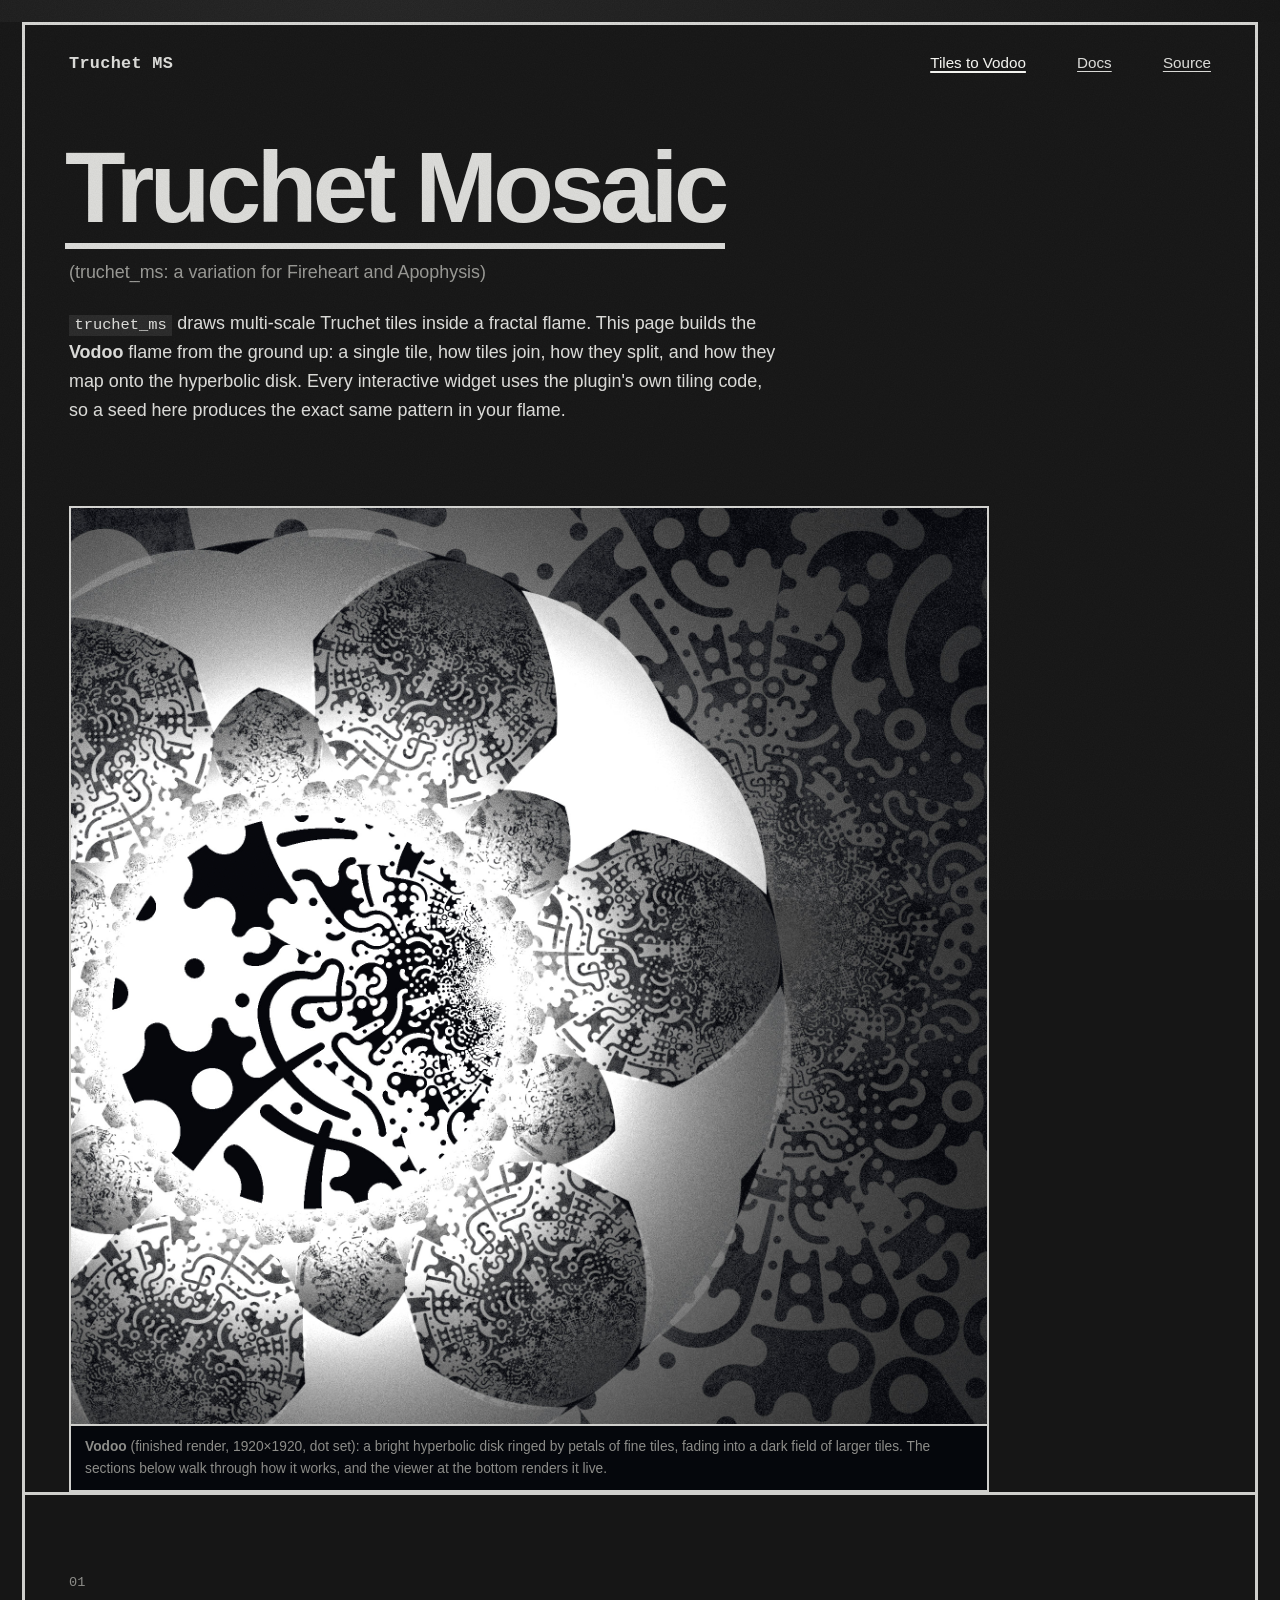
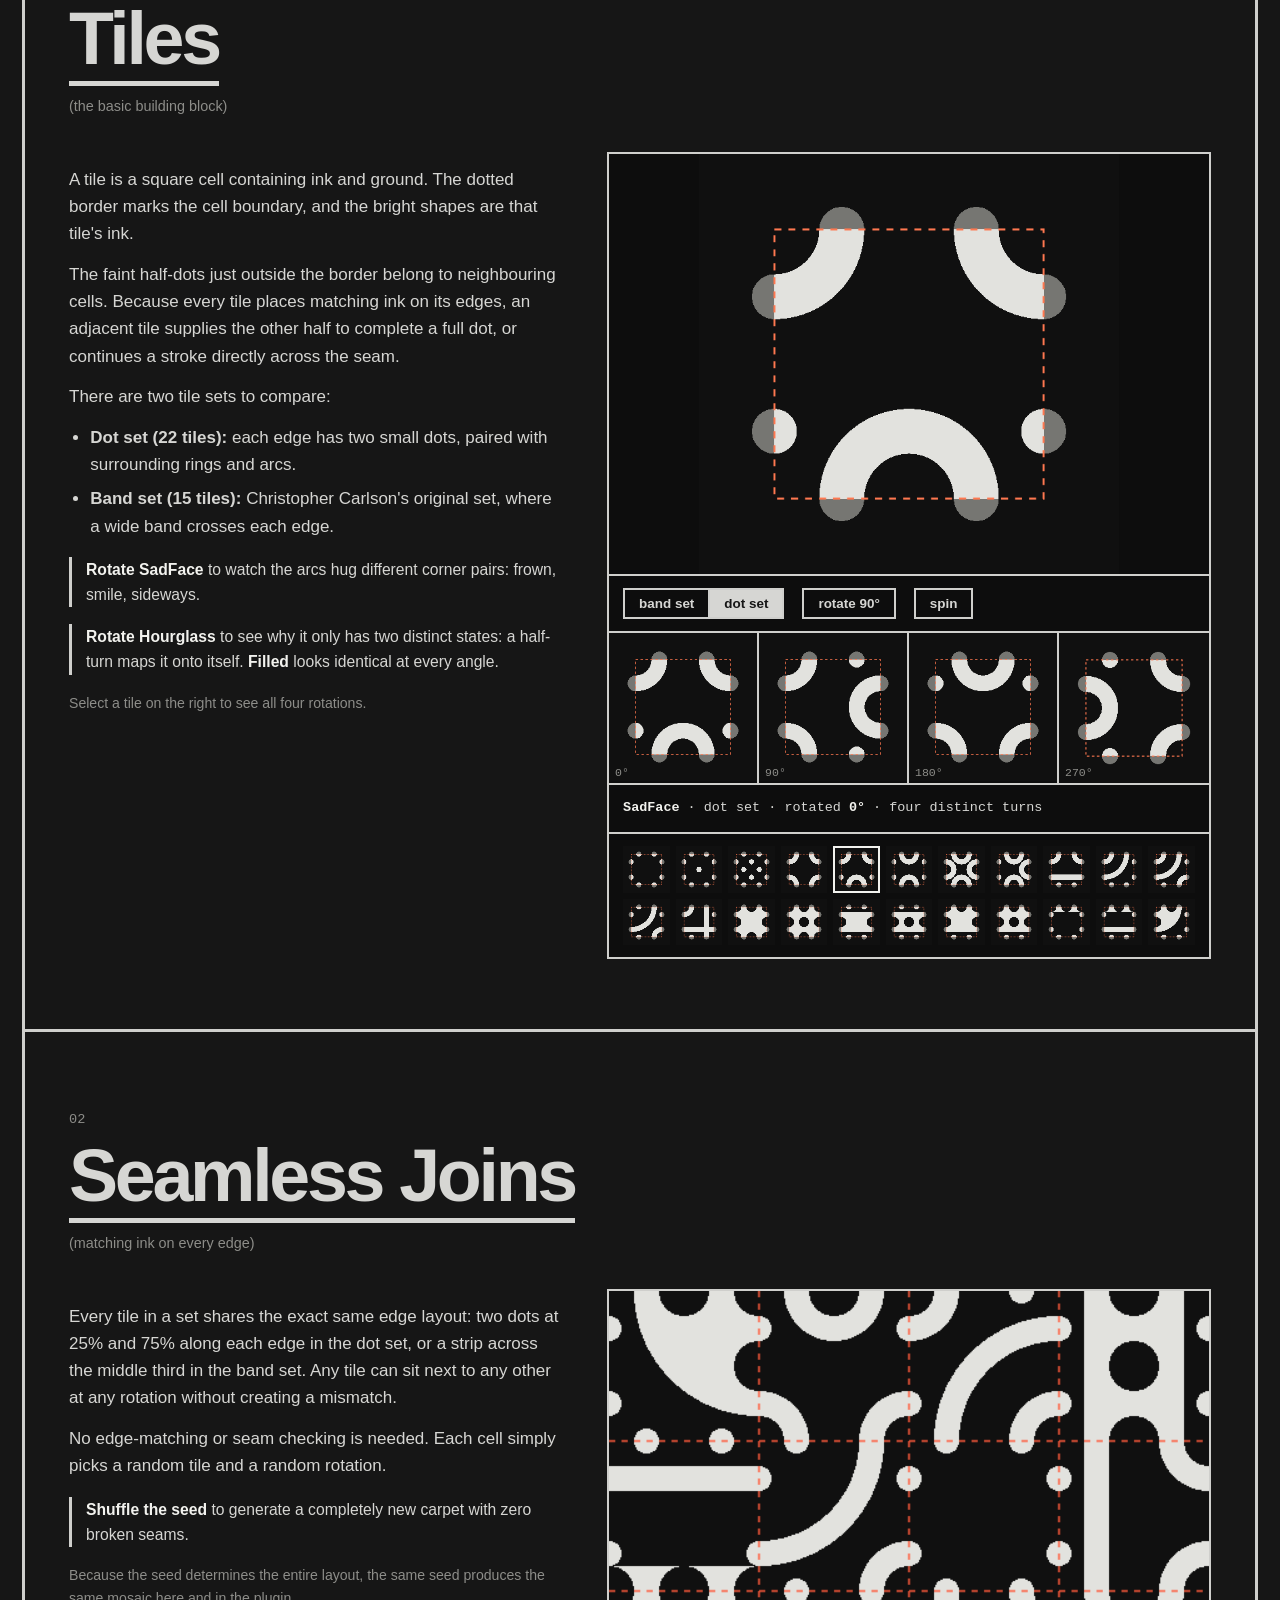
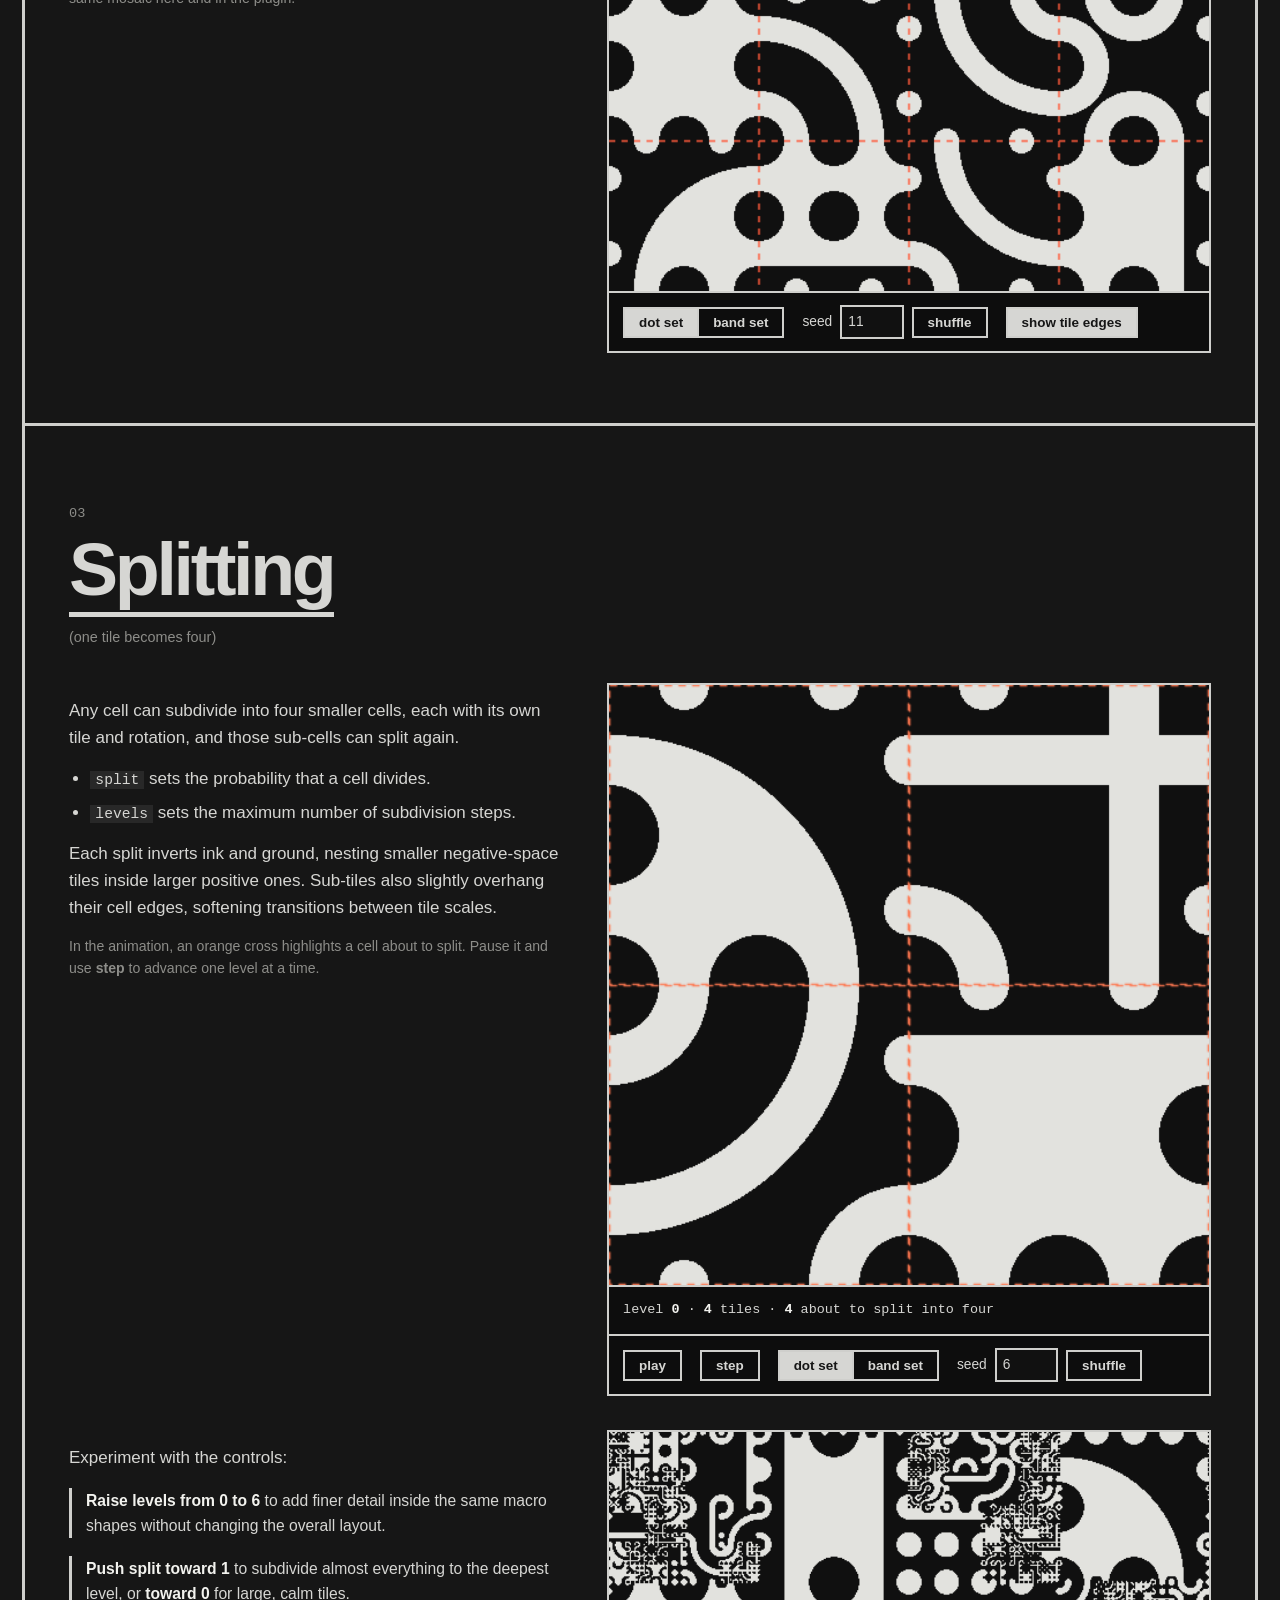
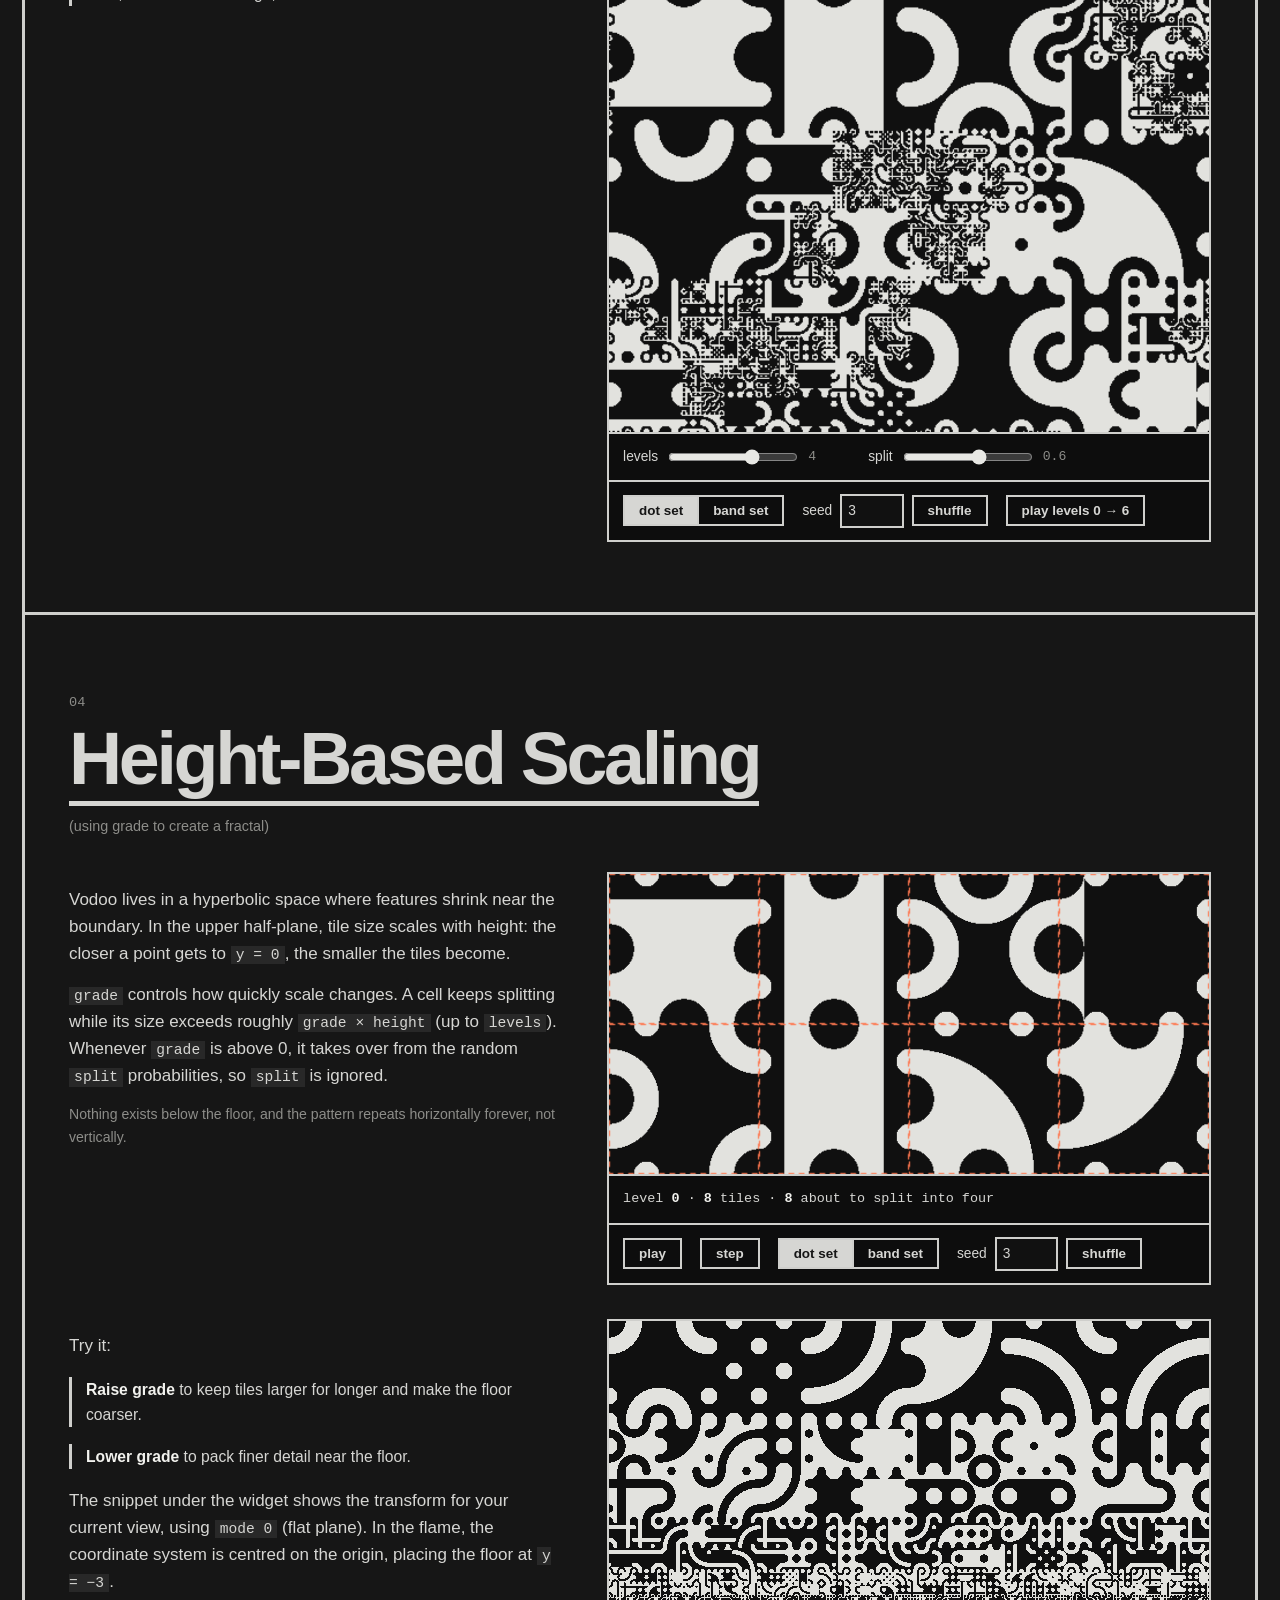
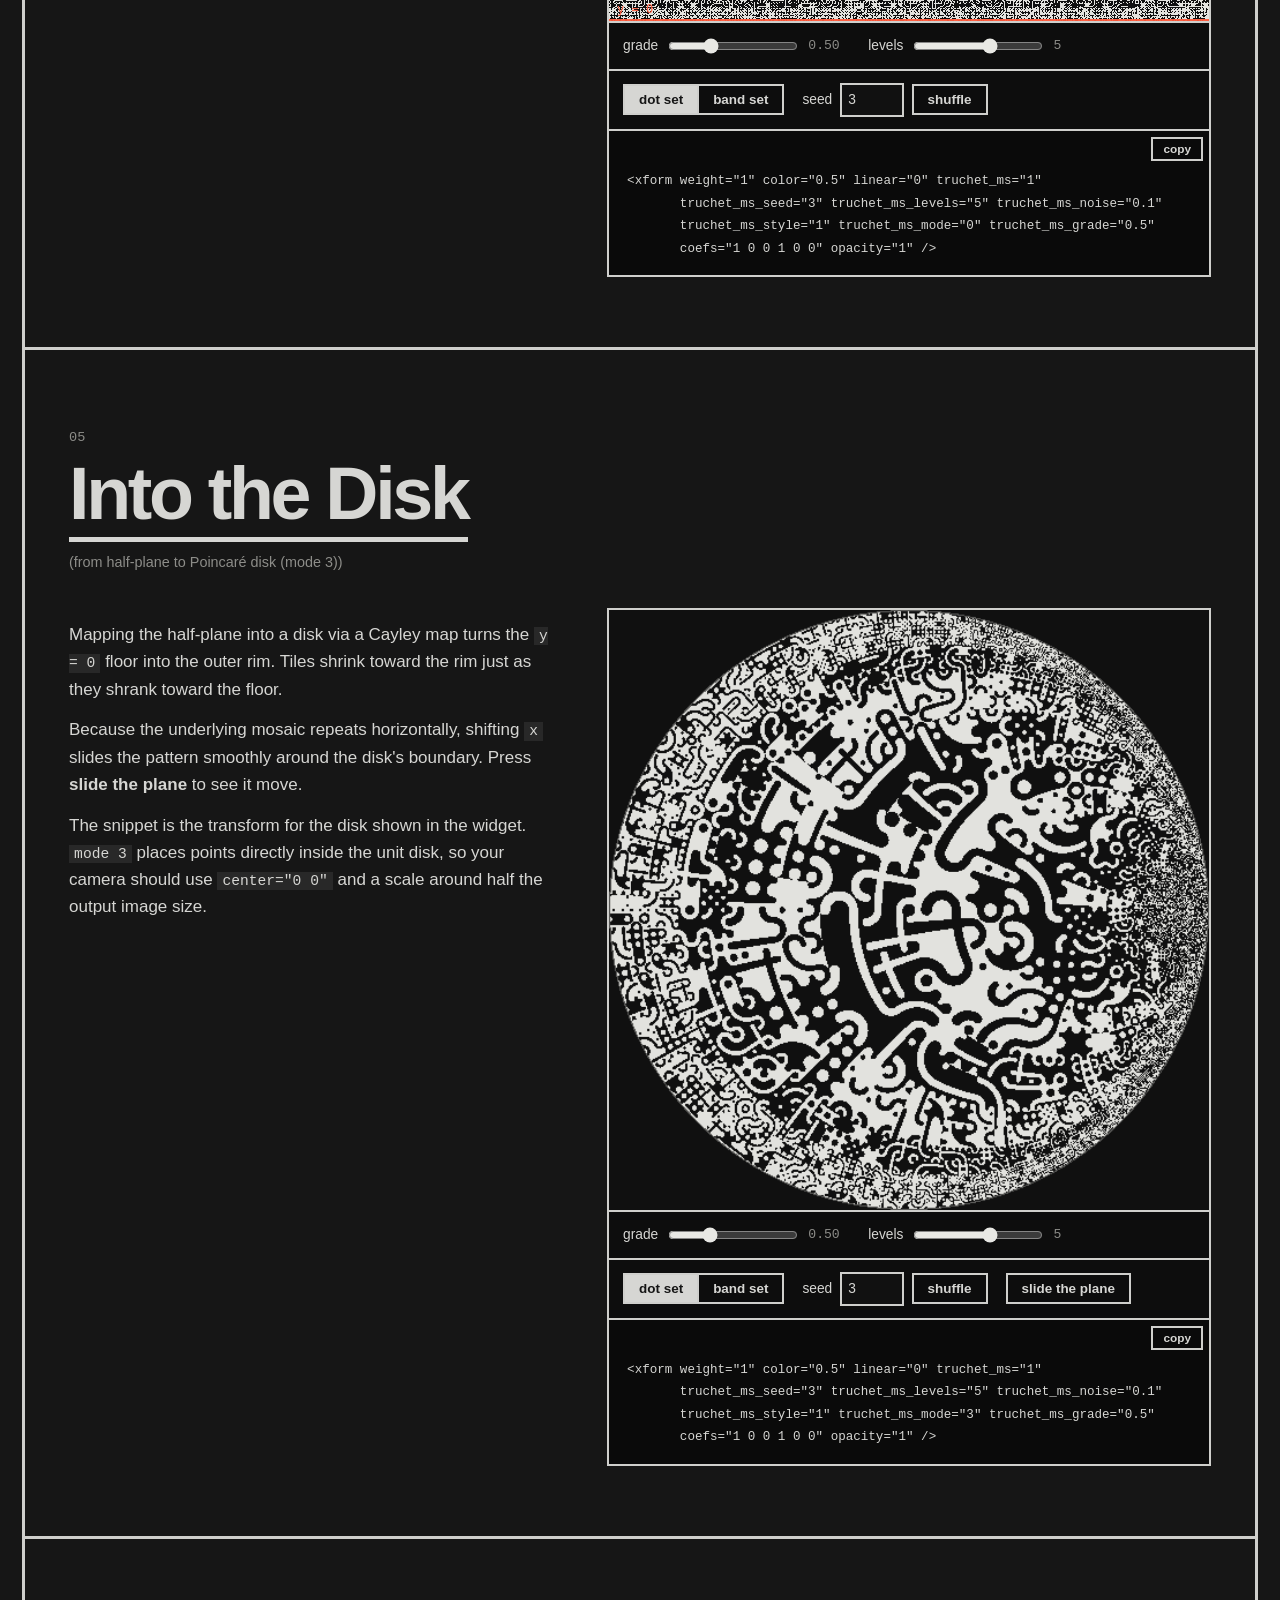
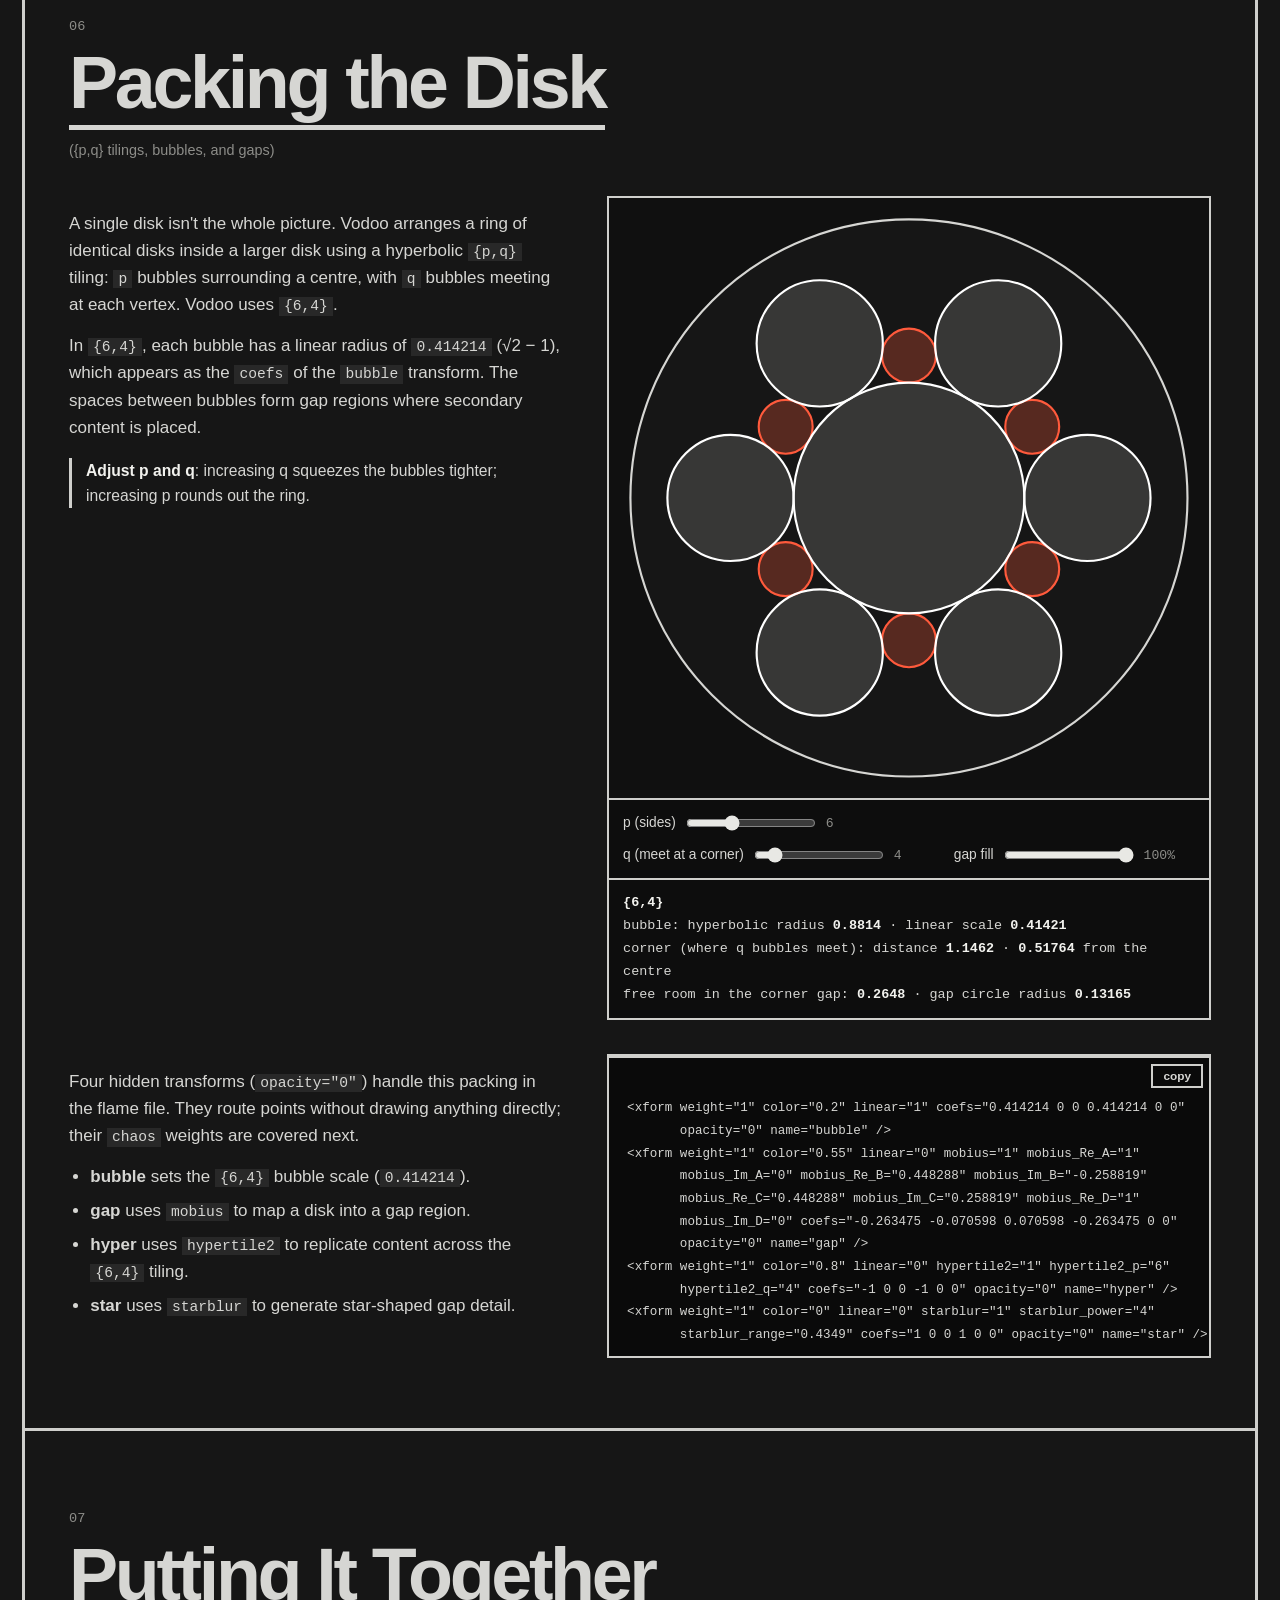
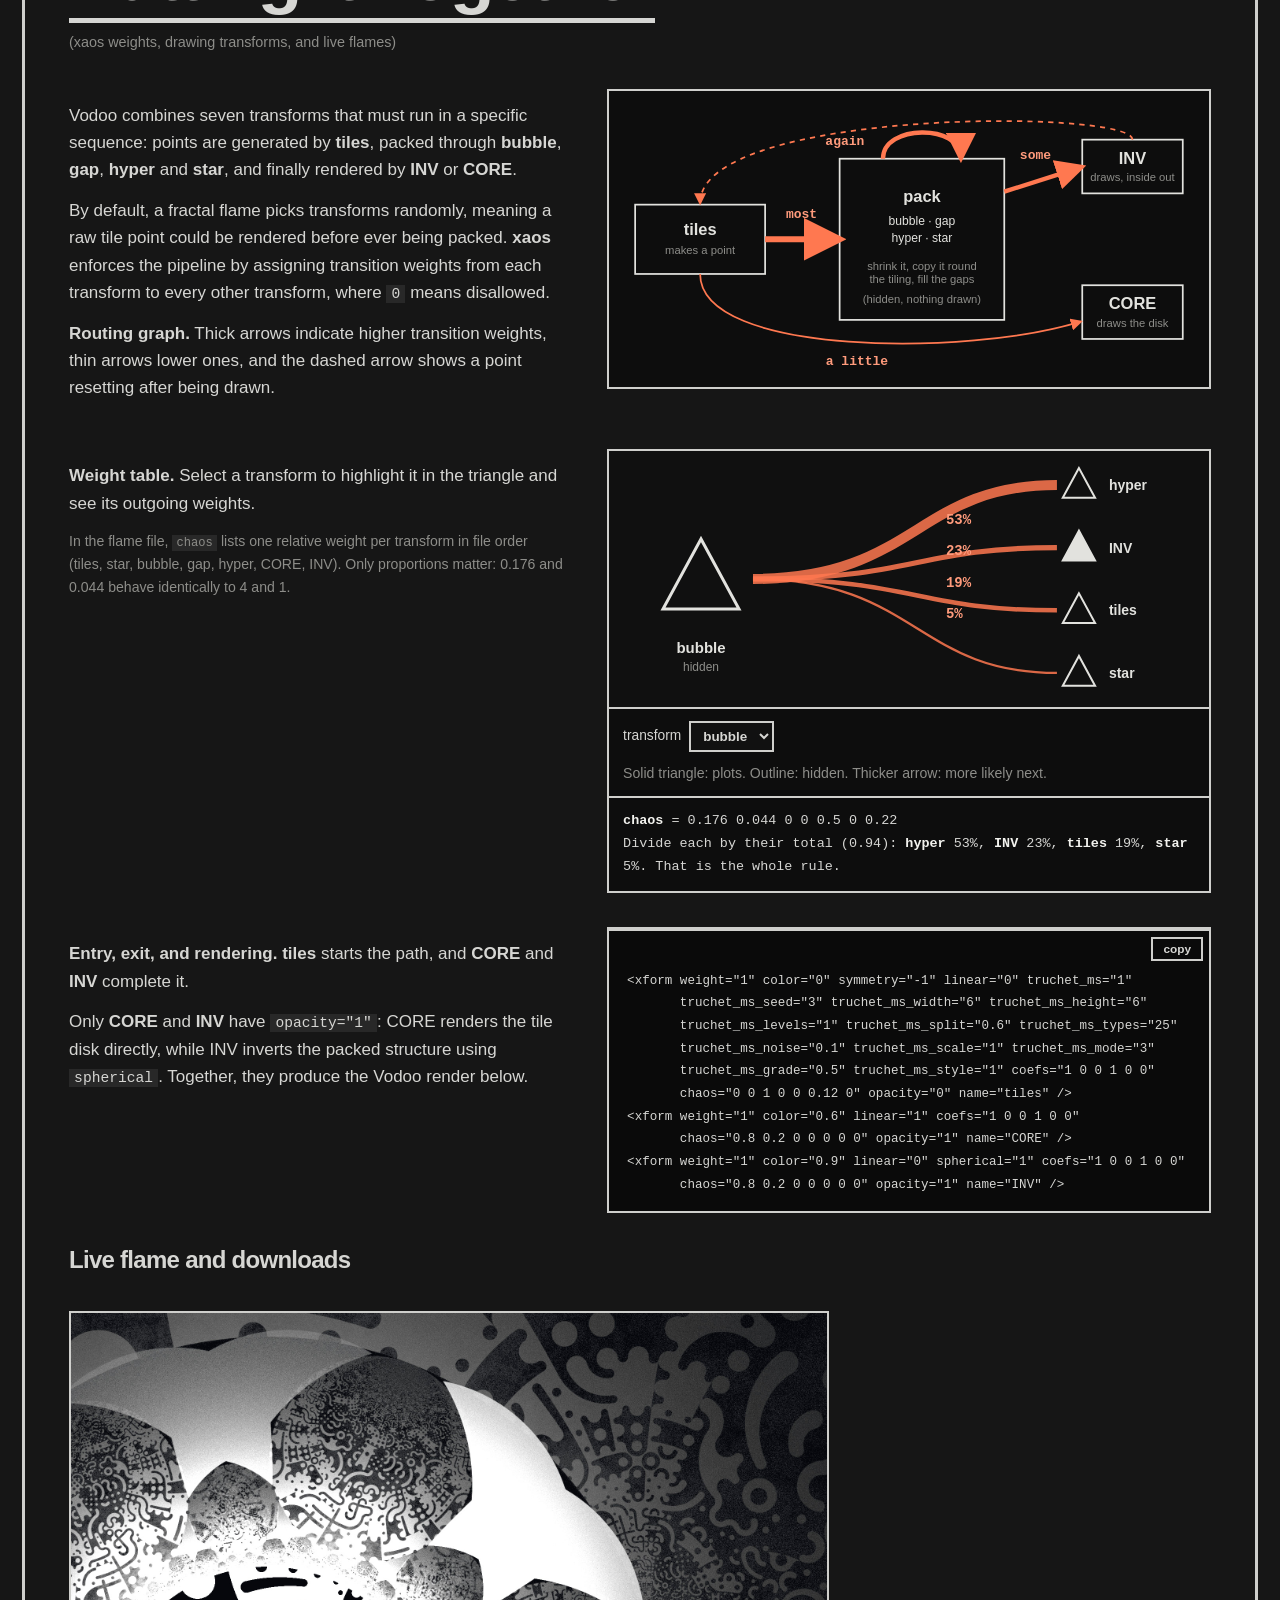
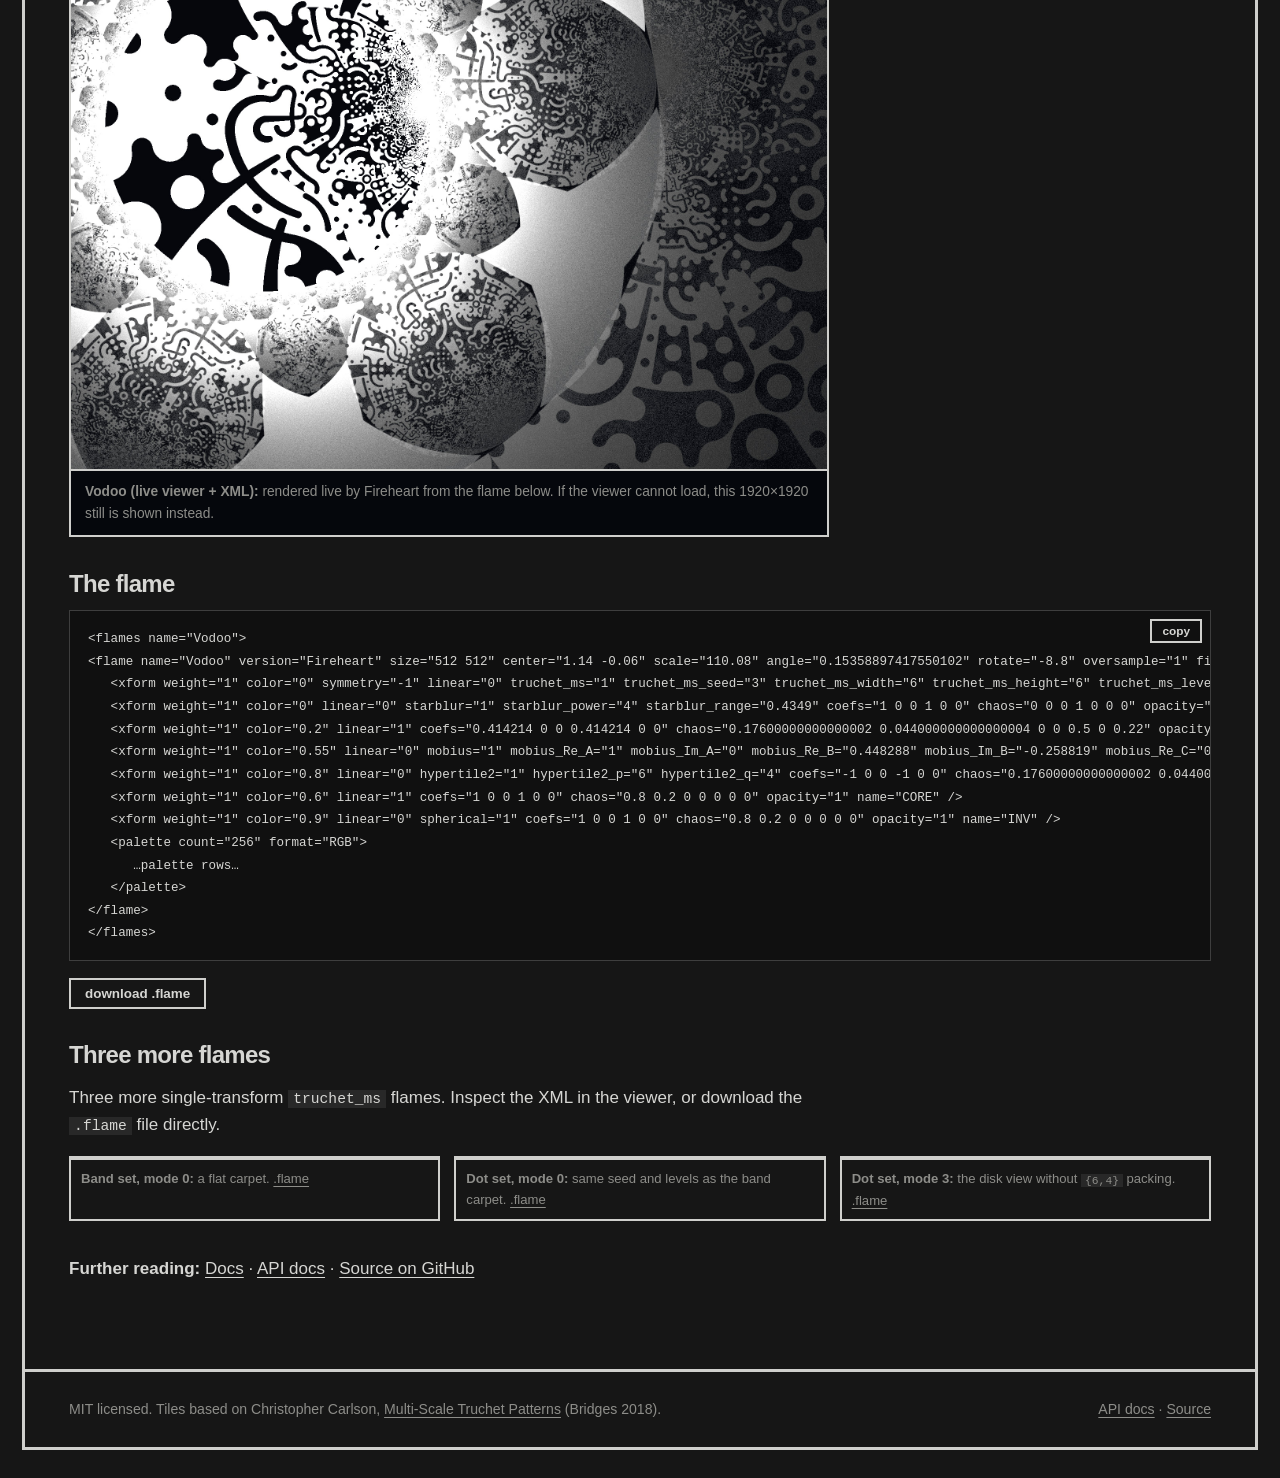
<file: docs/index.html>
<!doctype html>
<html lang="en">
<head>
<meta charset="utf-8">
<meta name="viewport" content="width=device-width, initial-scale=1">
<title>Truchet Mosaic — truchet_ms</title>
<meta name="description" content="Truchet Mosaic (truchet_ms): multi-scale Truchet tiles as a fractal flame variation. How the Vodoo flame is built, with live widgets that run the plugin's own tiling code.">
<link rel="icon" href="data:image/svg+xml,%3Csvg xmlns=%27http://www.w3.org/2000/svg%27 viewBox=%270 0 32 32%27%3E%3Crect width=%2732%27 height=%2732%27 fill=%27%23161616%27/%3E%3Ccircle cx=%270%27 cy=%270%27 r=%2716%27 fill=%27none%27 stroke=%27%23ddd%27 stroke-width=%278%27/%3E%3Ccircle cx=%2732%27 cy=%2732%27 r=%2716%27 fill=%27none%27 stroke=%27%23ddd%27 stroke-width=%278%27/%3E%3C/svg%3E">
<link rel="stylesheet" href="assets/site.css">
</head>
<body>
<div class="frame">
  <header class="bar">
    <a class="logo" href="./">Truchet MS</a>
    <nav>
      <a href="./" aria-current="page">Tiles to Vodoo</a>
      <a href="reference.html">Docs</a>
      <a href="__REPO_URL__">Source</a>
    </nav>
  </header>

  <div class="intro">
    <h1 class="huge">Truchet Mosaic</h1>
    <p class="sub">truchet_ms: a variation for Fireheart and Apophysis</p>
    <p style="margin-top:1.4rem"><code>truchet_ms</code> draws multi-scale Truchet tiles inside a fractal flame. This page builds the <b>Vodoo</b> flame from the ground up: a single tile, how tiles join, how they split, and how they map onto the hyperbolic disk. Every interactive widget uses the plugin's own tiling code, so a seed here produces the exact same pattern in your flame.</p>
  </div>

  <figure class="hero">
    <img src="assets/vodoo-hd.jpg" alt="The finished Vodoo flame: a bright hyperbolic disk ringed by petals of fine tiles, fading into a dark field of larger tiles" width="1920" height="1920">
    <figcaption><b>Vodoo</b> (finished render, 1920&times;1920, dot set): a bright hyperbolic disk ringed by petals of fine tiles, fading into a dark field of larger tiles. The sections below walk through how it works, and the viewer at the bottom renders it live.</figcaption>
  </figure>

  <section class="sec" id="s1">
    <span class="num">01</span>
    <h2>Tiles</h2><p class="sub">the basic building block</p>
    <div class="two">
      <div class="say">
        <p>A tile is a square cell containing ink and ground. The dotted border marks the cell boundary, and the bright shapes are that tile's ink.</p>
        <p>The faint half-dots just outside the border belong to neighbouring cells. Because every tile places matching ink on its edges, an adjacent tile supplies the other half to complete a full dot, or continues a stroke directly across the seam.</p>
        <p>There are two tile sets to compare:</p>
        <ul><li><b>Dot set (22 tiles):</b> each edge has two small dots, paired with surrounding rings and arcs.</li><li><b>Band set (15 tiles):</b> Christopher Carlson's original set, where a wide band crosses each edge.</li></ul>
        <div class="when"><b>Rotate SadFace</b> to watch the arcs hug different corner pairs: frown, smile, sideways.</div>
        <div class="when"><b>Rotate Hourglass</b> to see why it only has two distinct states: a half-turn maps it onto itself. <b>Filled</b> looks identical at every angle.</div>
        <p class="note">Select a tile on the right to see all four rotations.</p>
      </div>
      <div data-widget="tile"></div>
    </div>
  </section>

  <section class="sec" id="s2">
    <span class="num">02</span>
    <h2>Seamless Joins</h2><p class="sub">matching ink on every edge</p>
    <div class="two">
      <div class="say">
        <p>Every tile in a set shares the exact same edge layout: two dots at 25% and 75% along each edge in the dot set, or a strip across the middle third in the band set. Any tile can sit next to any other at any rotation without creating a mismatch.</p>
        <p>No edge-matching or seam checking is needed. Each cell simply picks a random tile and a random rotation.</p>
        <div class="when"><b>Shuffle the seed</b> to generate a completely new carpet with zero broken seams.</div>
        <p class="note">Because the seed determines the entire layout, the same seed produces the same mosaic here and in the plugin.</p>
      </div>
      <div data-widget="edges"></div>
    </div>
  </section>

  <section class="sec" id="s3">
    <span class="num">03</span>
    <h2>Splitting</h2><p class="sub">one tile becomes four</p>
    <div class="two">
      <div class="say">
        <p>Any cell can subdivide into four smaller cells, each with its own tile and rotation, and those sub-cells can split again.</p>
        <ul><li><code>split</code> sets the probability that a cell divides.</li><li><code>levels</code> sets the maximum number of subdivision steps.</li></ul>
        <p>Each split inverts ink and ground, nesting smaller negative-space tiles inside larger positive ones. Sub-tiles also slightly overhang their cell edges, softening transitions between tile scales.</p>
        <p class="note">In the animation, an orange cross highlights a cell about to split. Pause it and use <b>step</b> to advance one level at a time.</p>
      </div>
      <div data-widget="split"></div>
    </div>
    <div class="two stack">
      <div class="say">
        <p>Experiment with the controls:</p>
        <div class="when"><b>Raise levels from 0 to 6</b> to add finer detail inside the same macro shapes without changing the overall layout.</div>
        <div class="when"><b>Push split toward 1</b> to subdivide almost everything to the deepest level, or <b>toward 0</b> for large, calm tiles.</div>
      </div>
      <div data-widget="scales"></div>
    </div>
  </section>

  <section class="sec" id="s4">
    <span class="num">04</span>
    <h2>Height-Based Scaling</h2><p class="sub">using grade to create a fractal</p>
    <div class="two">
      <div class="say">
        <p>Vodoo lives in a hyperbolic space where features shrink near the boundary. In the upper half-plane, tile size scales with height: the closer a point gets to <code>y = 0</code>, the smaller the tiles become.</p>
        <p><code>grade</code> controls how quickly scale changes. A cell keeps splitting while its size exceeds roughly <code>grade &times; height</code> (up to <code>levels</code>). Whenever <code>grade</code> is above 0, it takes over from the random <code>split</code> probabilities, so <code>split</code> is ignored.</p>
        <p class="note">Nothing exists below the floor, and the pattern repeats horizontally forever, not vertically.</p>
      </div>
      <div data-widget="split" data-grade="1"></div>
    </div>
    <div class="two stack">
      <div class="say">
        <p>Try it:</p>
        <div class="when"><b>Raise grade</b> to keep tiles larger for longer and make the floor coarser.</div>
        <div class="when"><b>Lower grade</b> to pack finer detail near the floor.</div>
        <p>The snippet under the widget shows the transform for your current view, using <code>mode 0</code> (flat plane). In the flame, the coordinate system is centred on the origin, placing the floor at <code>y = &minus;3</code>.</p>
      </div>
      <div data-widget="grade"></div>
    </div>
  </section>

  <section class="sec" id="s5">
    <span class="num">05</span>
    <h2>Into the Disk</h2><p class="sub">from half-plane to Poincar&eacute; disk (mode 3)</p>
    <div class="two">
      <div class="say">
        <p>Mapping the half-plane into a disk via a Cayley map turns the <code>y = 0</code> floor into the outer rim. Tiles shrink toward the rim just as they shrank toward the floor.</p>
        <p>Because the underlying mosaic repeats horizontally, shifting <code>x</code> slides the pattern smoothly around the disk's boundary. Press <b>slide the plane</b> to see it move.</p>
        <p>The snippet is the transform for the disk shown in the widget. <code>mode 3</code> places points directly inside the unit disk, so your camera should use <code>center="0 0"</code> and a scale around half the output image size.</p>
      </div>
      <div data-widget="disk"></div>
    </div>
  </section>

  <section class="sec" id="s6">
    <span class="num">06</span>
    <h2>Packing the Disk</h2><p class="sub">{p,q} tilings, bubbles, and gaps</p>
    <div class="two">
      <div class="say">
        <p>A single disk isn't the whole picture. Vodoo arranges a ring of identical disks inside a larger disk using a hyperbolic <code>{p,q}</code> tiling: <code>p</code> bubbles surrounding a centre, with <code>q</code> bubbles meeting at each vertex. Vodoo uses <code>{6,4}</code>.</p>
        <p>In <code>{6,4}</code>, each bubble has a linear radius of <code>0.414214</code> (&radic;2 &minus; 1), which appears as the <code>coefs</code> of the <code>bubble</code> transform. The spaces between bubbles form gap regions where secondary content is placed.</p>
        <div class="when"><b>Adjust p and q</b>: increasing q squeezes the bubbles tighter; increasing p rounds out the ring.</div>
      </div>
      <div data-widget="packing"></div>
    </div>
    <div class="two stack">
      <div class="say">
        <p>Four hidden transforms (<code>opacity="0"</code>) handle this packing in the flame file. They route points without drawing anything directly; their <code>chaos</code> weights are covered next.</p>
        <ul><li><b>bubble</b> sets the <code>{6,4}</code> bubble scale (<code>0.414214</code>).</li><li><b>gap</b> uses <code>mobius</code> to map a disk into a gap region.</li><li><b>hyper</b> uses <code>hypertile2</code> to replicate content across the <code>{6,4}</code> tiling.</li><li><b>star</b> uses <code>starblur</code> to generate star-shaped gap detail.</li></ul>
      </div>
      <div data-widget="parts" data-names="bubble,gap,hyper,star" data-omit="chaos" data-src="flames/vodoo.flame"></div>
    </div>
  </section>

  <section class="sec" id="s7">
    <span class="num">07</span>
    <h2>Putting It Together</h2><p class="sub">xaos weights, drawing transforms, and live flames</p>
    <div class="two">
      <div class="say">
        <p>Vodoo combines seven transforms that must run in a specific sequence: points are generated by <b>tiles</b>, packed through <b>bubble</b>, <b>gap</b>, <b>hyper</b> and <b>star</b>, and finally rendered by <b>INV</b> or <b>CORE</b>.</p>
        <p>By default, a fractal flame picks transforms randomly, meaning a raw tile point could be rendered before ever being packed. <b>xaos</b> enforces the pipeline by assigning transition weights from each transform to every other transform, where <code>0</code> means disallowed.</p>
        <p><b>Routing graph.</b> Thick arrows indicate higher transition weights, thin arrows lower ones, and the dashed arrow shows a point resetting after being drawn.</p>
      </div>
      <div class="w route-w"><svg viewBox="0 0 660 310" class="route" role="img" aria-label="Route of a point through Vodoo: tiles, then pack, then plot with INV, or straight to CORE">
        <defs><marker id="ah" viewBox="0 0 10 10" refX="8" refY="5" markerWidth="7" markerHeight="7" orient="auto-start-reverse"><path d="M0,0 L10,5 L0,10 z" fill="#ff7850"/></marker></defs>
        <g fill="none" stroke="#e2e2de" stroke-width="2">
          <rect x="14" y="115" width="150" height="80"/>
          <rect x="250" y="62" width="190" height="186"/>
          <rect x="530" y="40" width="116" height="62"/>
          <rect x="530" y="208" width="116" height="62"/>
        </g>
        <g fill="#e2e2de" font-family="Helvetica,Arial,sans-serif">
          <text x="89" y="150" text-anchor="middle" font-size="19" font-weight="700">tiles</text>
          <text x="89" y="172" text-anchor="middle" font-size="13" fill="#8d8d89">makes a point</text>
          <text x="345" y="112" text-anchor="middle" font-size="19" font-weight="700">pack</text>
          <text x="345" y="138" text-anchor="middle" font-size="14">bubble · gap</text>
          <text x="345" y="158" text-anchor="middle" font-size="14">hyper · star</text>
          <text x="345" y="190" text-anchor="middle" font-size="13" fill="#8d8d89">shrink it, copy it round</text>
          <text x="345" y="206" text-anchor="middle" font-size="13" fill="#8d8d89">the tiling, fill the gaps</text>
          <text x="345" y="228" text-anchor="middle" font-size="13" fill="#8d8d89">(hidden, nothing drawn)</text>
          <text x="588" y="68" text-anchor="middle" font-size="19" font-weight="700">INV</text>
          <text x="588" y="88" text-anchor="middle" font-size="13" fill="#8d8d89">draws, inside out</text>
          <text x="588" y="236" text-anchor="middle" font-size="19" font-weight="700">CORE</text>
          <text x="588" y="256" text-anchor="middle" font-size="13" fill="#8d8d89">draws the disk</text>
        </g>
        <g fill="none" stroke="#ff7850" marker-end="url(#ah)">
          <path d="M164,155 L248,155" stroke-width="7"/>
          <path d="M89,195 C89,290 400,290 528,250" stroke-width="2"/>
          <path d="M440,100 L528,72" stroke-width="5"/>
          <path d="M300,62 C300,22 390,22 390,60" stroke-width="5"/>
          <path d="M588,40 C588,4 89,4 89,113" stroke-width="2" stroke-dasharray="6 6"/>
        </g>
        <g fill="#ff9b7c" font-family="ui-monospace,monospace" font-size="15" font-weight="700" text-anchor="middle">
          <text x="206" y="130">most</text>
          <text x="270" y="300">a little</text>
          <text x="476" y="62">some</text>
          <text x="256" y="46">again</text>
        </g>
      </svg></div>
    </div>
    <div class="two stack">
      <div class="say">
        <p><b>Weight table.</b> Select a transform to highlight it in the triangle and see its outgoing weights.</p>
        <p class="note">In the flame file, <code>chaos</code> lists one relative weight per transform in file order (tiles, star, bubble, gap, hyper, CORE, INV). Only proportions matter: 0.176 and 0.044 behave identically to 4 and 1.</p>
      </div>
      <div data-widget="weights" data-src="flames/vodoo.flame"></div>
    </div>
    <div class="two stack">
      <div class="say">
        <p><b>Entry, exit, and rendering.</b> <b>tiles</b> starts the path, and <b>CORE</b> and <b>INV</b> complete it.</p>
        <p>Only <b>CORE</b> and <b>INV</b> have <code>opacity="1"</code>: CORE renders the tile disk directly, while INV inverts the packed structure using <code>spherical</code>. Together, they produce the Vodoo render below.</p>
      </div>
      <div data-widget="parts" data-names="tiles,CORE,INV" data-omit="" data-src="flames/vodoo.flame"></div>
    </div>
    <h3>Live flame and downloads</h3>
    <figure class="result" data-widget="viewer" data-src="flames/vodoo.flame" data-size="512" data-quality="25" data-plugins="https://firehe.art/plugins/thirdparty.wasm"><img src="assets/vodoo-hd.jpg" alt="The Vodoo flame: a bright hyperbolic disk ringed by petals of fine tiles, fading into a dark field of larger tiles" width="1920" height="1920" loading="lazy"><figcaption><b>Vodoo (live viewer + XML):</b> rendered live by Fireheart from the flame below. If the viewer cannot load, this 1920&times;1920 still is shown instead.</figcaption></figure>
    <h3>The flame</h3>
    <div data-widget="flame" data-src="flames/vodoo.flame"></div>
    <h3>Three more flames</h3>
    <p>Three more single-transform <code>truchet_ms</code> flames. Inspect the XML in the viewer, or download the <code>.flame</code> file directly.</p>
    <div class="ex">
      <figure data-widget="viewer" data-src="flames/carpet-band.flame" data-size="360" data-quality="25"><figcaption><b>Band set, mode 0:</b> a flat carpet. <a href="flames/carpet-band.flame" download>.flame</a></figcaption></figure>
      <figure data-widget="viewer" data-src="flames/carpet-dot.flame" data-size="360" data-quality="25"><figcaption><b>Dot set, mode 0:</b> same seed and levels as the band carpet. <a href="flames/carpet-dot.flame" download>.flame</a></figcaption></figure>
      <figure data-widget="viewer" data-src="flames/disk.flame" data-size="360" data-quality="25"><figcaption><b>Dot set, mode 3:</b> the disk view without <code>{6,4}</code> packing. <a href="flames/disk.flame" download>.flame</a></figcaption></figure>
    </div>
    <p style="margin-top:34px"><b>Further reading:</b> <a href="reference.html">Docs</a> &middot; <a href="api/">API docs</a> &middot; <a href="__REPO_URL__">Source on GitHub</a></p>
  </section>

  <footer class="foot"><span>MIT licensed. Tiles based on Christopher Carlson, <a href="https://archive.bridgesmathart.org/2018/bridges2018-39.pdf">Multi-Scale Truchet Patterns</a> (Bridges 2018).</span><span><a href="api/">API docs</a> &middot; <a href="__REPO_URL__">Source</a></span></footer>
</div>
<script src="assets/truchet.js"></script>
<script src="assets/widgets.js"></script>
</body>
</html>
</file>
<file: docs/assets/site.css>
/* Monochrome, grain, hard frames. */
:root{--ink:#d6d6d3;--paper:#161616;--mid:#222;--dim:#8d8d89;--line:#cfcfcc;--hot:#f2f2ee;--mono:ui-monospace,"SF Mono",Menlo,Consolas,monospace}
*{box-sizing:border-box}
html{scroll-behavior:smooth;background:var(--paper)}
body{margin:0;background:var(--paper);color:var(--ink);font:400 17px/1.6 "Helvetica Neue",Helvetica,Arial,"Segoe UI",system-ui,sans-serif;-webkit-font-smoothing:antialiased}
/* the grain: fixed, over everything, doesn't catch clicks */
body::before{content:"";position:fixed;inset:0;z-index:100;pointer-events:none;opacity:.55;mix-blend-mode:overlay;
 background-image:url("data:image/svg+xml;utf8,<svg xmlns='http://www.w3.org/2000/svg' width='220' height='220'><filter id='n'><feTurbulence type='fractalNoise' baseFrequency='.85' numOctaves='3' stitchTiles='stitch'/><feColorMatrix values='0 0 0 0 .5  0 0 0 0 .5  0 0 0 0 .5  0 0 0 1.1 -.25'/></filter><rect width='100%' height='100%' filter='url(%23n)'/></svg>")}
body::after{content:"";position:fixed;inset:0;z-index:-1;background:radial-gradient(120% 90% at 30% 0%,#242424,#121212 70%)}
a{color:inherit;text-underline-offset:.2em;text-decoration-thickness:1px}
a:hover{color:var(--hot)}
::selection{background:var(--ink);color:var(--paper)}
.wrap{max-width:1180px;margin:0 auto;padding:0 28px}
.frame{border:3px solid var(--line);margin:22px;position:relative}
@media(max-width:700px){.frame{margin:8px;border-width:2px}.wrap{padding:0 14px}}
/* top bar */
.bar{display:flex;align-items:center;justify-content:space-between;gap:20px;padding:26px 44px;flex-wrap:wrap}
.logo{font:700 1.05rem var(--mono);letter-spacing:.02em;text-decoration:none}
.logo b{font-weight:400;color:var(--dim)}
.bar nav{display:flex;gap:clamp(16px,4vw,54px);flex-wrap:wrap;font-size:.95rem}
.bar nav a[aria-current]{color:var(--hot);text-decoration-thickness:2px}
/* type */
h1,h2,h3{font-weight:800;letter-spacing:-.045em;line-height:.95;margin:0}
.huge{font-size:clamp(2.8rem,8vw,6.2rem);padding-bottom:.08em;border-bottom:.07em solid currentColor;display:inline-block;margin-left:-.04em}
h2{font-size:clamp(2.2rem,6vw,4.6rem);display:inline-block;border-bottom:.08em solid currentColor;padding-bottom:.1em}
h3{font-size:1.5rem;letter-spacing:-.03em;margin:2.2rem 0 .6rem}
.sub{font-size:.9rem;color:var(--dim);margin:.55rem 0 0}
.sub::before{content:"("}.sub::after{content:")"}
.lede{font-size:clamp(1.15rem,2vw,1.5rem);max-width:34em;line-height:1.4;letter-spacing:-.01em}
p{max-width:44em}
code,pre{font:.86em/1.55 var(--mono)}
code{background:#ffffff14;padding:.08em .35em}
pre{border:1px solid #ffffff30;padding:16px 18px;overflow:auto;background:#0e0e0e99;position:relative;max-width:100%}
pre code{background:none;padding:0}
/* hero */
.hero{position:relative;display:grid;grid-template-columns:1.1fr .9fr;min-height:min(86vh,820px);overflow:hidden;isolation:isolate}
.hero .left{padding:20px 44px 44px;display:flex;flex-direction:column;justify-content:space-between;gap:28px;position:relative;z-index:2}
.hero .art{position:relative}
.hero .art img{position:absolute;inset:0;width:100%;height:100%;object-fit:cover;filter:grayscale(1) contrast(1.05)}
.band{position:absolute;top:0;bottom:0;left:56%;width:24%;background:#cfcfcb;mix-blend-mode:difference;z-index:3;pointer-events:none}
.count{display:flex;gap:.3em;font:800 clamp(2.6rem,6.5vw,5.2rem)/1 "Helvetica Neue",Helvetica,Arial,sans-serif;letter-spacing:-.05em;font-variant-numeric:tabular-nums}
.count span{display:flex;flex-direction:column}.count u{text-decoration:none;border-bottom:.07em solid currentColor;padding-bottom:.02em}
.count span+span::before{content:none}
.count small{font:400 .26em/1.2 "Helvetica Neue",Helvetica,Arial,sans-serif;letter-spacing:0;margin-top:.7em;white-space:nowrap}
.count i{font-style:normal;align-self:flex-start}
.scroll{font-size:.9rem;display:flex;gap:10px;align-items:center;text-decoration:none}
@media(max-width:860px){.hero{grid-template-columns:1fr}.hero .art{min-height:360px}.band{left:60%;width:18%}.hero .left{padding:10px 22px 30px}.bar{padding:18px 22px}}
/* sections */
.sec{padding:80px 44px 70px;border-top:3px solid var(--line)}
.sec>.num{font:400 .85rem var(--mono);color:var(--dim);display:block;margin-bottom:14px}
.two{display:grid;grid-template-columns:minmax(0,.9fr) minmax(0,1.1fr);gap:44px;align-items:start;margin-top:34px}
@media(max-width:900px){.two{grid-template-columns:1fr}.sec{padding:56px 20px 50px}}
.say p{margin:.8em 0}
.say ul{margin:.8em 0;padding-left:1.25em}
.say li{margin:.4em 0}
.say .when{border-left:3px solid var(--line);padding-left:14px;margin:1.1em 0;font-size:.98rem}
.say .when b{font-weight:700;color:var(--hot)}
/* widget shell */
.w{border:2px solid var(--line);background:#0c0c0ccc}
.w .cv{display:block;width:100%;height:auto;image-rendering:auto;background:#101010}
.w .row{display:flex;flex-wrap:wrap;gap:10px 18px;align-items:center;padding:12px 14px;border-top:2px solid var(--line);font-size:.86rem}
.w label{display:flex;align-items:center;gap:8px;white-space:nowrap}
.w label output{font:.82rem var(--mono);color:var(--dim);min-width:3.2em}
.w .readout{font:.84rem/1.7 var(--mono);padding:12px 14px;border-top:2px solid var(--line);color:var(--ink)}
.w .readout b{color:var(--hot);font-weight:700}
input[type=range]{accent-color:#e8e8e4;width:130px;height:18px}
button,.btn,select{font:600 .84rem "Helvetica Neue",Helvetica,Arial,sans-serif;background:transparent;color:var(--ink);border:2px solid var(--line);padding:6px 14px;cursor:pointer;text-decoration:none;display:inline-block;border-radius:0}
button:hover,.btn:hover{background:var(--ink);color:var(--paper)}
button[aria-pressed=true],.seg button.on{background:var(--ink);color:var(--paper)}
select{padding:5px 8px;background:#111}
.seg{display:inline-flex}.seg button+button{border-left:0}
.pick{display:grid;grid-template-columns:repeat(auto-fill,minmax(46px,1fr));gap:6px;padding:12px 14px;border-top:2px solid var(--line)}
.pick canvas{width:100%;aspect-ratio:1;border:2px solid transparent;cursor:pointer;background:#101010}
.pick canvas.on{border-color:var(--hot)}
.strip{display:grid;grid-template-columns:repeat(4,1fr);gap:0;border-top:2px solid var(--line)}
.strip figure{margin:0;border-right:2px solid var(--line);position:relative}
.strip figure:last-child{border-right:0}
.strip canvas{display:block;width:100%}
.strip figcaption{position:absolute;left:6px;bottom:4px;font:.72rem var(--mono);color:var(--dim)}
.note{font-size:.88rem;color:var(--dim)}
/* examples */
.cards{display:grid;grid-template-columns:repeat(auto-fill,minmax(min(420px,100%),1fr));gap:30px;margin-top:40px}
.card{border:2px solid var(--line);background:#0c0c0ccc;display:flex;flex-direction:column}
.card h3{margin:0;padding:16px 18px 2px;font-size:1.7rem}
.card p{padding:0 18px;margin:.3em 0 14px;font-size:.95rem;color:#bdbdb9}
.card .acts{display:flex;gap:8px;flex-wrap:wrap;padding:14px 18px;border-top:2px solid var(--line);margin-top:auto}
fh-flame{display:block;position:relative;aspect-ratio:1;background:#0a0a0a;border-top:2px solid var(--line);overflow:hidden}
fh-flame img,fh-flame iframe{position:absolute;inset:0;width:100%;height:100%;border:0;object-fit:cover}
fh-flame .go{position:absolute;left:12px;bottom:12px;background:var(--paper)}
fh-flame .state{position:absolute;right:12px;bottom:14px;font:.72rem var(--mono);color:#fff;mix-blend-mode:difference}
/* docs */
.docs{display:grid;grid-template-columns:230px minmax(0,1fr);gap:48px;padding:50px 44px 70px;border-top:3px solid var(--line)}
.toc{position:sticky;top:20px;align-self:start;font-size:.92rem;display:flex;flex-direction:column;gap:7px}
.toc b{font:.78rem var(--mono);color:var(--dim);font-weight:400;margin:12px 0 2px}
.toc a{text-decoration:none;color:#bdbdb9}.toc a:hover{color:var(--hot);text-decoration:underline}
.docs section{padding-top:8px;margin-bottom:56px}
.docs h2{font-size:clamp(1.9rem,4vw,3rem);margin-bottom:.4em}
.docs table{border-collapse:collapse;width:100%;font-size:.93rem;margin:1em 0}
.docs th,.docs td{text-align:left;padding:9px 12px;border-bottom:1px solid #ffffff2a;vertical-align:top}
.docs th{font:.76rem var(--mono);color:var(--dim);font-weight:400;border-bottom:2px solid var(--line);text-transform:uppercase;letter-spacing:.04em}
.docs td:first-child{white-space:nowrap}
.tw{overflow-x:auto}
.callout{border:2px solid var(--line);padding:14px 18px;margin:1.4em 0;background:#ffffff0a;max-width:46em}
.callout b{color:var(--hot)}
.copy{position:absolute;top:8px;right:8px;padding:3px 10px;font-size:.74rem}
@media(max-width:900px){.docs{grid-template-columns:1fr;padding:34px 20px}.toc{position:static;flex-direction:row;flex-wrap:wrap;gap:6px 16px}.toc b{display:none}}
footer.foot{display:flex;justify-content:space-between;gap:20px;flex-wrap:wrap;padding:26px 44px;border-top:3px solid var(--line);font-size:.88rem;color:var(--dim)}
@media(prefers-reduced-motion:reduce){html{scroll-behavior:auto}}

.say{position:sticky;top:28px}@media(max-width:900px){.say{position:static}}
.w{max-width:640px;justify-self:end;width:100%}
#s1 .w .cv:first-child{max-width:420px;margin:0 auto}

.intro{padding:34px 44px 56px}
.hero{display:block;margin:8px 44px 0;border:2px solid var(--line);background:#05070c;max-width:920px}
.hero img{display:block;width:100%;height:auto}
.hero figcaption{padding:10px 14px;border-top:2px solid var(--line);font-size:.86rem;color:var(--dim)}
@media(max-width:900px){.hero{margin:8px 20px 0}}
.intro .huge{margin-top:6px}
.intro p{font-size:1.12rem;max-width:40em}
@media(max-width:900px){.intro{padding:24px 20px 40px}}
.snip{margin:0;border:0;border-top:2px solid var(--line);background:#0a0a0a;max-height:300px}
.w .snip .copy{top:6px;right:6px}
.xaos{border-collapse:collapse;width:100%;font-size:.9rem}
.xaos th{font:.72rem var(--mono);color:var(--dim);font-weight:400;text-transform:uppercase;letter-spacing:.04em;text-align:left;padding:10px 12px;border-bottom:2px solid var(--line)}
.xaos td{padding:10px 12px;border-bottom:1px solid #ffffff26;vertical-align:top}
.xaos td:first-child{min-width:150px}
.xaos .note{margin:.15em 0 0;font-size:.8rem;line-height:1.35}
.pct{display:inline-block;margin:0 14px 4px 0;white-space:nowrap}
.pct b{font-weight:700;color:var(--hot)}
.result{margin:40px 0 0;border:2px solid var(--line);background:#05070c;max-width:760px}
.result img{display:block;width:100%;height:auto}
.result figcaption{padding:10px 14px;border-top:2px solid var(--line);font-size:.86rem;color:var(--dim)}
.steps{counter-reset:s;list-style:none;padding:0;margin:1.2em 0;max-width:44em}
.steps li{counter-increment:s;position:relative;padding:0 0 .9em 2.6em}
.steps li::before{content:counter(s);position:absolute;left:0;top:.05em;width:1.7em;height:1.7em;border:2px solid var(--line);text-align:center;font:700 .8rem/1.5em var(--mono)}
.wide{max-width:none!important;justify-self:stretch!important}
.stack{margin-top:34px}
.snip{padding-top:38px}
.two>*{min-width:0}
@media(max-width:900px){.two{grid-template-columns:minmax(0,1fr)}.w{justify-self:stretch}}
.w{overflow-x:auto}

.route-w{padding:14px;background:#0c0c0ccc}.route{display:block;width:100%;height:auto}

/* reference page */
.doc{max-width:1040px;margin:0 auto;padding:10px 44px 80px}
.doc .lead{font-size:1.1rem;max-width:42em}
.doc h2{display:block;border:0;border-bottom:2px solid var(--line);padding:0 0 .25em;margin:2.6em 0 .6em;font-size:clamp(1.7rem,4vw,2.4rem);letter-spacing:-.03em}
.doc h2 .n,.doc h3 .n{color:var(--dim);font-weight:400;margin-right:.35em}
.doc h3{margin:0 0 .15em;font-size:1.25rem;letter-spacing:-.01em;line-height:1.2}
.doc code{overflow-wrap:anywhere}
.contents{display:inline-block;border:2px solid var(--line);background:#ffffff0a;padding:14px 26px 14px 20px;margin:1.4em 0 .5em;max-width:100%}
.contents .ctitle{font-weight:700;text-align:center;margin-bottom:.4em}
.contents ol{margin:0;padding-left:1.7em;line-height:1.55;font-size:.95rem}
.contents>ol>li>a{font-weight:600}
.contents ol ol{columns:2;column-gap:2em;margin:.1em 0 .4em}
.contents a{text-decoration:none}.contents a:hover{text-decoration:underline}
.param{display:grid;grid-template-columns:minmax(0,1fr) minmax(0,1.15fr);gap:20px 34px;padding:22px 0;border-top:1px solid #ffffff2a;align-items:start}
.param .meta{font:.8rem var(--mono);color:var(--dim);margin:.1em 0 .6em}
.param p{margin:.5em 0}
.pfig{min-width:0}
.figs{display:flex;gap:10px;flex-wrap:wrap}
.figs figure{margin:0;flex:1 1 90px;max-width:170px;min-width:0}
.figs canvas{display:block;width:100%;height:auto;border:2px solid var(--line);background:#101010}
.figs figcaption{font:.74rem var(--mono);color:var(--dim);margin-top:5px}
.figs>div{flex:1 1 150px;max-width:230px;min-width:0}
.sheet{display:block;max-width:100%;height:auto;background:#eee;border:2px solid var(--line)}
.doc .tw{overflow-x:auto;max-width:100%}
.doc table{border-collapse:collapse;width:100%;font-size:.93rem}
.doc th,.doc td{text-align:left;padding:8px 12px;border-bottom:1px solid #ffffff2a;vertical-align:top}
.doc th{font:.74rem var(--mono);color:var(--dim);font-weight:400;border-bottom:2px solid var(--line);text-transform:uppercase;letter-spacing:.04em}
.doc pre{white-space:pre-wrap;overflow-wrap:anywhere}
.typesbox{display:grid;gap:14px;min-width:0}
.bitgrid{display:grid;grid-template-columns:repeat(2,minmax(0,1fr));gap:8px}
.bit{display:flex;align-items:center;gap:8px;border:2px solid var(--line);padding:6px 8px;cursor:pointer;flex-wrap:wrap;min-width:0}
.bit:has(input:checked){background:#ffffff14}
.bit b{min-width:3.4em}.bit code{margin-right:auto}
.thumbs{display:flex;gap:3px}.thumbs canvas{width:30px;height:30px;display:block}
.typesout{display:flex;align-items:center;gap:14px;flex-wrap:wrap;border:2px solid var(--line);padding:10px 12px}
.typesout .lbl{font:.8rem var(--mono);color:var(--dim)}
.bigsum{font:800 2.2rem/1 "Helvetica Neue",Helvetica,Arial,sans-serif}
.typesout .eq{font:.8rem var(--mono);color:var(--dim);flex:1 1 140px}
.typesout canvas{width:100%;max-width:240px;height:auto;border:2px solid var(--line)}
[data-tiles]{display:flex;gap:6px;flex-wrap:wrap}
@media(max-width:820px){.doc{padding:10px 18px 60px}.param{grid-template-columns:minmax(0,1fr)}.contents ol ol{columns:1}.contents{display:block}}

fireheart-viewer{display:block;max-width:100%;margin:0 auto}

.ex{display:grid;grid-template-columns:repeat(auto-fit,minmax(min(100%,230px),1fr));gap:14px;margin-top:18px}.ex figure{margin:0;border:2px solid var(--line);min-width:0}.ex figcaption{padding:8px 10px;font-size:.82rem;color:var(--dim);border-top:2px solid var(--line)}
</file>
